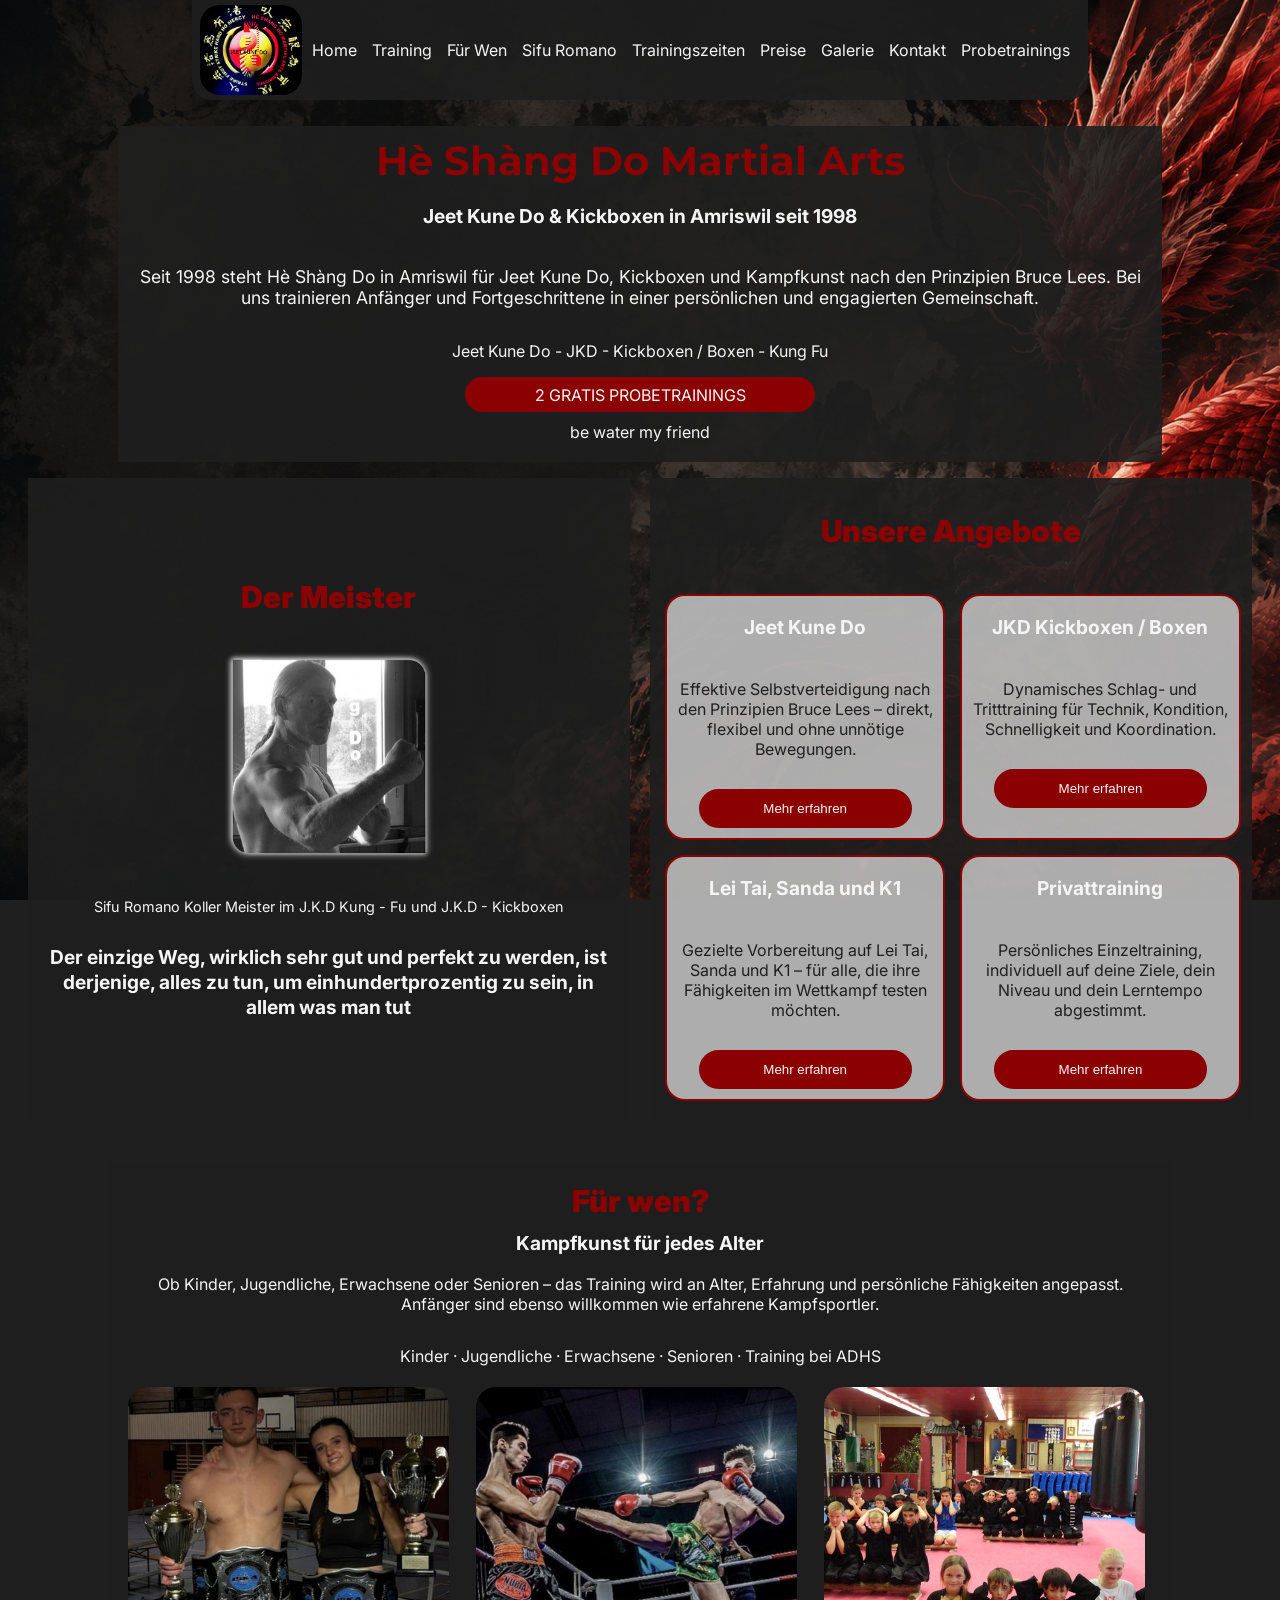
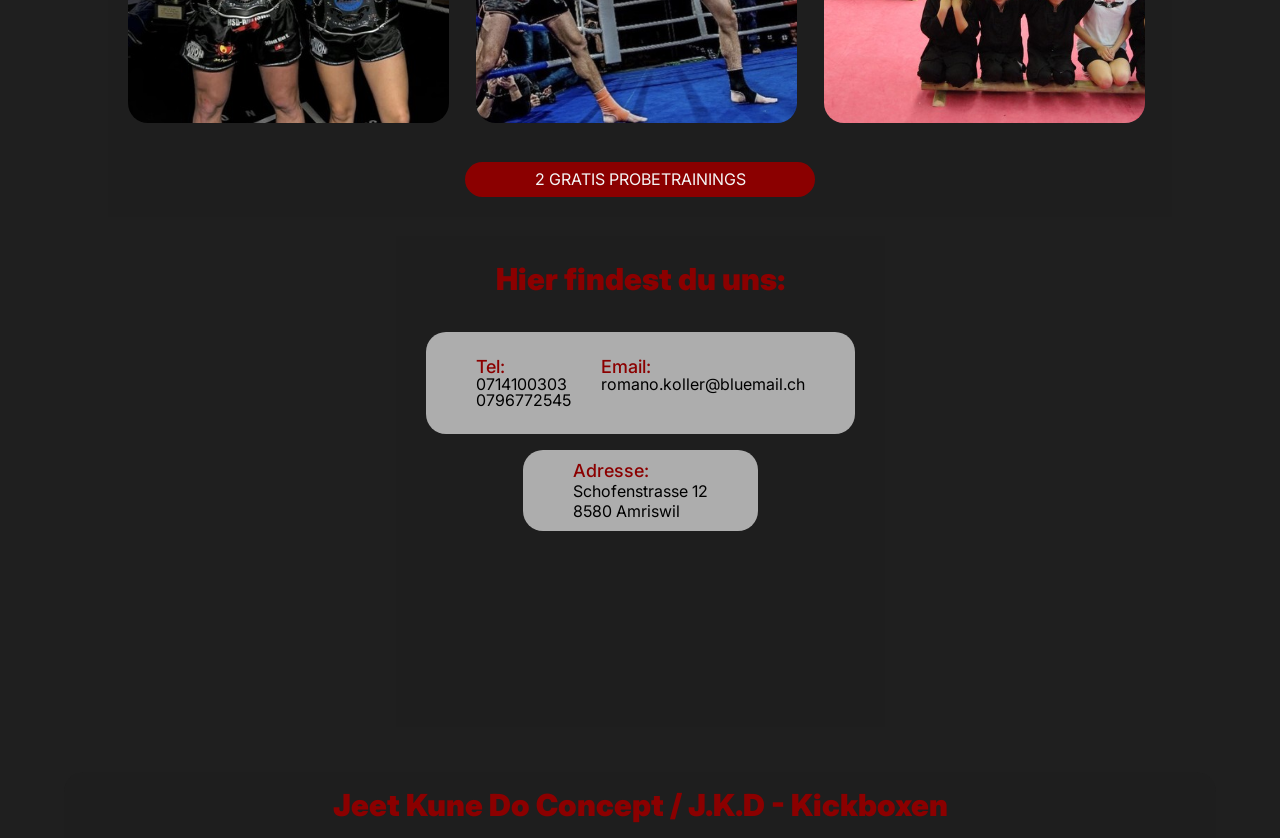
<file: index.html>
<!DOCTYPE html>
<html lang="de">
<head>
  <meta charset="UTF-8">
  <meta name="viewport" content="width=device-width, initial-scale=1.0">
  <title>Hè Shàng Do Martial Arts</title>

  <link rel="preconnect" href="https://fonts.googleapis.com">
  <link rel="preconnect" href="https://fonts.gstatic.com" crossorigin>
  <link
    href="https://fonts.googleapis.com/css2?family=Inter:wght@400;500;600&family=Montserrat:wght@500;600;700&display=swap"
    rel="stylesheet"
  >
  <link rel="stylesheet" href="styles/desktop/homePage/hero-section-desktop.css">
 
  <link rel="stylesheet" href="styles/generalStyles/nav-section-desktop.css">
  <link rel="stylesheet" href="styles/generalStyles/general.css">
  <link rel="stylesheet" href="styles/desktop/homePage/sifu-angebote-section-desktop.css">
  <link rel="stylesheet" href="styles/desktop/homePage/fur-wen-section-desktop.css">
  <link rel="stylesheet" href="styles/desktop/homePage/location-section-desktop.css">
  <link rel="stylesheet" href="styles/generalStyles/footer-section-desktop.css">
  <link rel="stylesheet" href="styles/mobile/homePage/mobileSifuAngeboteSection.css">
  <link rel="stylesheet" href="styles/mobile/homePage/mobileFurWenSection.css">
  <link rel="stylesheet" href="styles/mobile/homePage/mobileHero.css">
  <link rel="stylesheet" href="styles/generalStyles/mobileNav.css">
  <link rel="stylesheet" href="styles/mobile/homePage/mobileLocationSection.css">
  <link rel="stylesheet" href="styles/generalStyles/mobileFooterSection.css">

</head>
<body class="body">


  <header class="header"> 
    <div class="cover-header">
      <div class="logo-container">
        <img alt="Hè Shàng Do Martial Arts Logo" class="logo-img" src="images/Logo.jpeg">
      </div>
      
      <div class="nav-mobile-btn-container">
      <button class="hamburger-btn js-hamburger-btn" aria-label="Menü öffnen">
        <span class="hamburger-line"></span>
        <span class="hamburger-line"></span>
        <span class="hamburger-line"></span>
        </button>
      </div>
    </div>
    
    <div class="js-nav-container mobile-nav-div" aria-expanded="false">
      <nav class="nav-container">
        <ul class="list">
          <li class="li home"><a href="index.html" class="ancor">Home</a></li>
          <li class="li training"><a href="training.html" class="ancor">Training</a></li>
          <li class="li für-wen"><a href="für-wen" class="ancor">Für Wen</a></li>
          <li class="li sifu"><a href="sifu-romano" class="ancor">Sifu Romano</a></li>
          <li class="li rainingszeiten"><a href="trainingszeiten" class="ancor">Trainingszeiten</a></li>
          <li class="li preise"><a href="preise" class="ancor">Preise</a></li>
          <li class="li galerie"><a href="galerie" class="ancor">Galerie</a></li>
          <li class="li kontakt"><a href="kontakt" class="ancor">Kontakt</a></li>
          <li class="li probe"><a href="probetrainings" class="ancor">Probetrainings</a></li>
        </ul>
      </nav>
    </div>

    
  </header>
  <main class="main">
    <section class="hero-section">

      <div class="hero-intro-container hero-div">

        <h1 class="hero-name name">Hè Shàng Do Martial Arts</h1>
        <h3 class="hero-in-seit ">Jeet Kune Do & Kickboxen in Amriswil  seit 1998</h3>
        <p class="hero-description">Seit 1998 steht Hè Shàng Do in Amriswil für Jeet Kune Do, Kickboxen und Kampfkunst nach den Prinzipien Bruce Lees. Bei uns trainieren Anfänger und Fortgeschrittene in einer persönlichen und engagierten Gemeinschaft.</p>
        <p class="angeboten-list">
          Jeet Kune Do - JKD - Kickboxen / Boxen - Kung Fu 
        </p>
      
        <div class="hero-btn-container">
          <button class="hero-cta-btn">2 GRATIS PROBETRAININGS</button>
          <p class="hero-be-water">be water my friend</p>
        </div>
      </div>
    </section>

    <section class="sifu-angebote-section">

        <div class="sifu-intro-container grid-container">
          <h2 class="sifu-name">Der Meister</h2>

    
          <img class="trainer-img" alt="Sifu Romano Bild" src="images/sifu-romano.jpeg">
          <legend class="sifu-intro-legend">Sifu Romano Koller Meister im J.K.D Kung - Fu und J.K.D - Kickboxen</legend>

          <h3 class="sifu-kleine-satz">Der einzige Weg, wirklich sehr gut und perfekt zu werden, ist derjenige, alles zu tun, um einhundertprozentig zu sein, in allem was man tut</h3>
        </div>

        <div class="angebote-container grid-container">
          <h2>Unsere Angebote</h2>

          <div class="optionen-container">

            <div class="p-optionen">
              <h3 class="optionen-title">Jeet Kune Do</h3>
              <p class="optionen-text">Effektive Selbstverteidigung nach den Prinzipien Bruce Lees – direkt, flexibel und ohne unnötige Bewegungen.</p>
              <button class="button-optionen" >Mehr erfahren</button>
            </div>

            <div class="p-optionen">
              <h3 class="optionen-title">JKD Kickboxen / Boxen</h3>
              <p class="optionen-text">Dynamisches Schlag- und Tritttraining für Technik, Kondition, Schnelligkeit und Koordination.</p>
              <button class="button-optionen">Mehr erfahren</button>
            </div>

            <div class="p-optionen">
              <h3 class="optionen-title">Lei Tai, Sanda und K1</h3>
              <p class="optionen-text">Gezielte Vorbereitung auf Lei Tai, Sanda und K1 – für alle, die ihre Fähigkeiten im Wettkampf testen möchten.</p>
              <button class="button-optionen">Mehr erfahren</button>
            </div>

            <div class="p-optionen">
              <h3 class="optionen-title">Privattraining</h3>
              <p class="optionen-text">Persönliches Einzeltraining, individuell auf deine Ziele, dein Niveau und dein Lerntempo abgestimmt.</p>
              <button class="button-optionen">Mehr erfahren</button>
            </div>
            
          </div>
        </div>

    </section>
      
    <section class="fur-wen-section">
      
      <div class="fur-wen-container">
        <h2 class="fur-wen-title">Für wen?</h2>
        <h3 class="h3-furwen">Kampfkunst für jedes Alter</h3>
        <p>Ob Kinder, Jugendliche, Erwachsene oder Senioren – das Training wird an Alter, Erfahrung und persönliche Fähigkeiten angepasst. Anfänger sind ebenso willkommen wie erfahrene Kampfsportler.</p>
        <p>Kinder · Jugendliche · Erwachsene · Senioren · Training bei ADHS</p>
        <div class="img-example-container">
          <img alt="Gewinner der Jugendmeisterschaften der Mädchen und Jungen" class="ex-img" src="images/jugendlich-wettkapf.jpeg">
          <img alt="Jugend-Kickboxkampf" class="ex-img" src="images/lernende-kick.jpeg">
          <img alt="Kindertraining" class="ex-img" src="images/kindern-klass.jpeg">
        </div>
        
          <button class="hero-cta-btn">2 GRATIS PROBETRAININGS</button>
      </div>
    </section>

    <section class="kontakt-ort-section">

      <div class="title-location-container">
        <h2>Hier findest du uns:</h2>
      </div>
        
        <div class="link-location-container">

          <div class="kontakt-adress">
            
            <p class="info-text"><span class="info-title">Tel:</span><br>
              0714100303 <br>
              0796772545
            </p>
            <p class="info-text">
              <span class="info-title">Email:</span> <br>
              romano.koller@bluemail.ch
            </p>
        </div>
          <p class="info-text adresse"><span class="info-title">Adresse: </span> <br>Schofenstrasse 12 <br>
            8580 Amriswil</p>
          <iframe src="https://www.google.com/maps/embed?pb=!1m18!1m12!1m3!1d2693.077364685348!2d9.272204311940785!3d47.54682299198337!2m3!1f0!2f0!3f0!3m2!1i1024!2i768!4f13.1!3m3!1m2!1s0x479afb52cc2d8101%3A0xd5c145a512dd1a2a!2zSMOpIFNow6BuZyBEbw!5e0!3m2!1spt-BR!2sch!4v1788101565992!5m2!1spt-BR!2sch" width="100%" height="100%" style="border:0;" allowfullscreen="" loading="lazy" referrerpolicy="strict-origin-when-cross-origin"></iframe>
        </div>      
    </section>
    
    
    </main>

    <footer class="footer-section">
      <div class="footer-text-container">
        <h2>Jeet Kune Do Concept / J.K.D - Kickboxen </h2>
      </div>
    </footer>

  <script src="javaScript/heShangDo.js"></script>
</body>
</html>
</file>
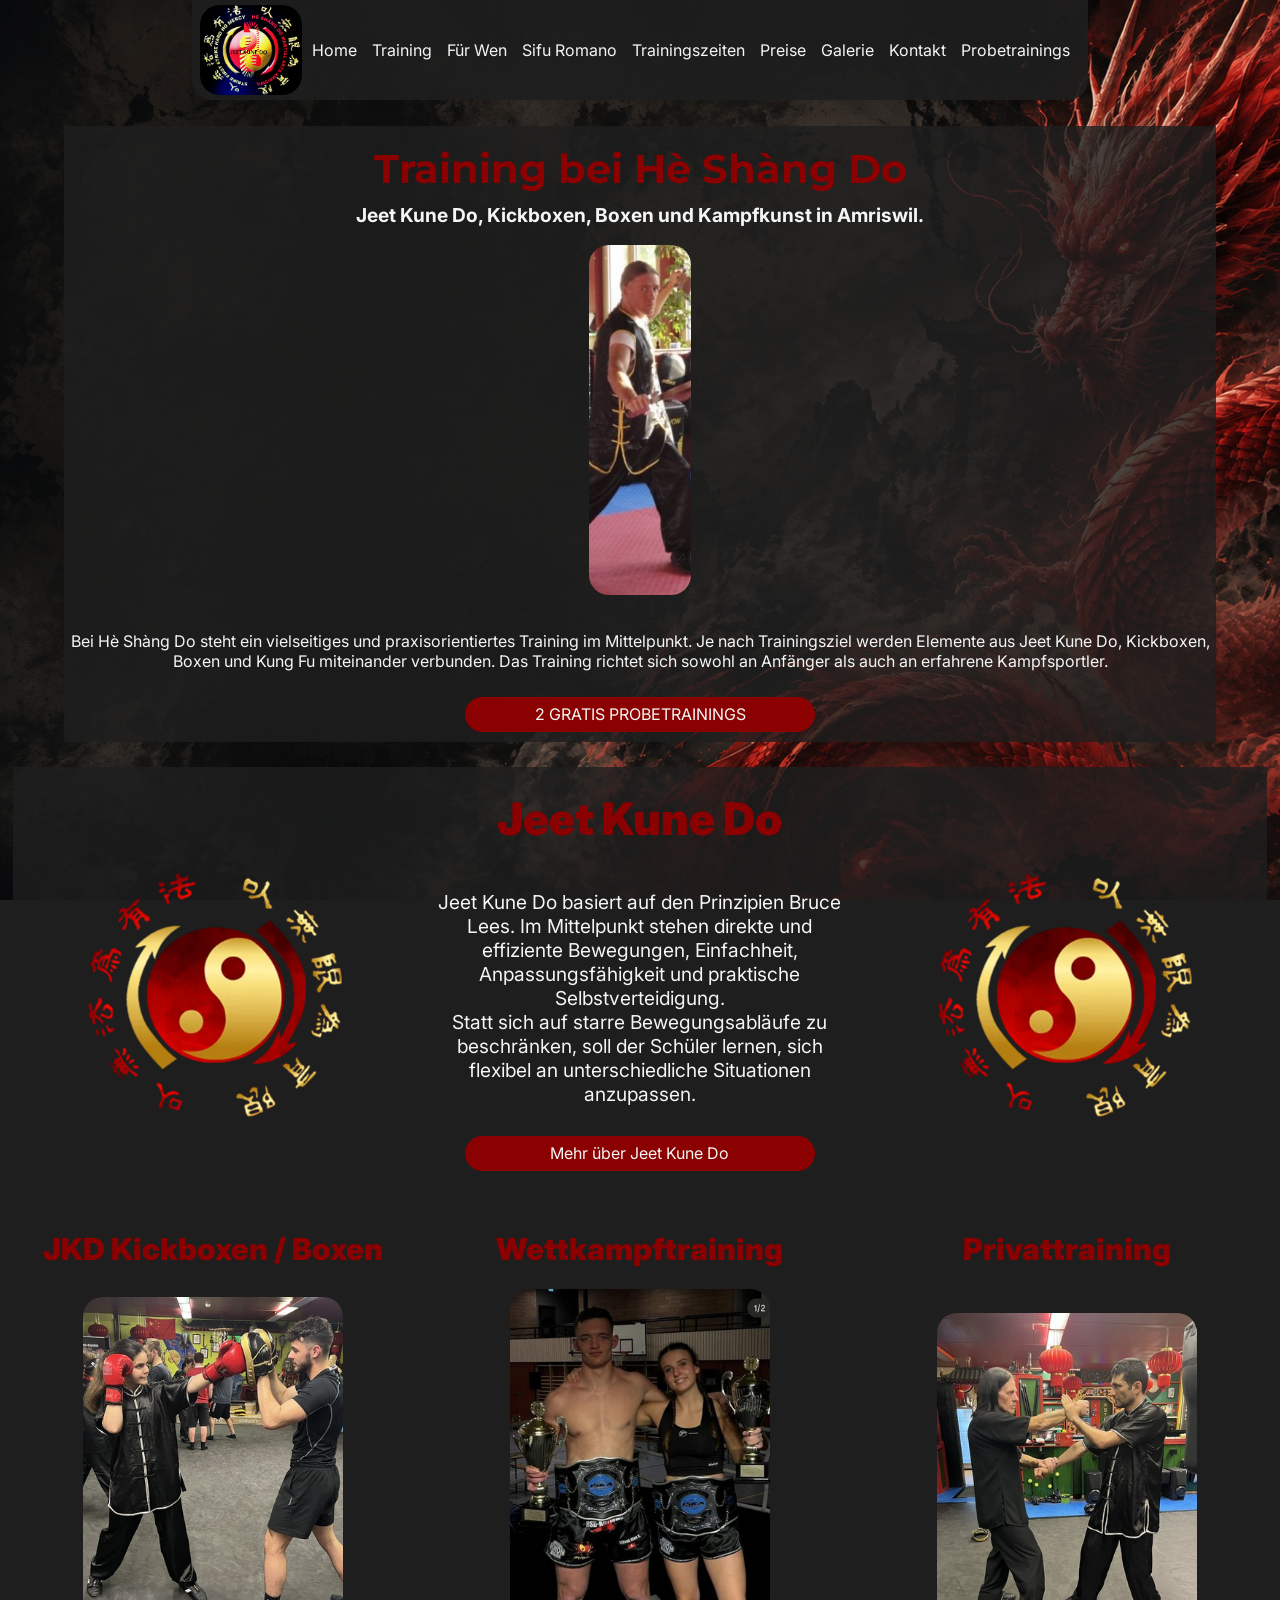
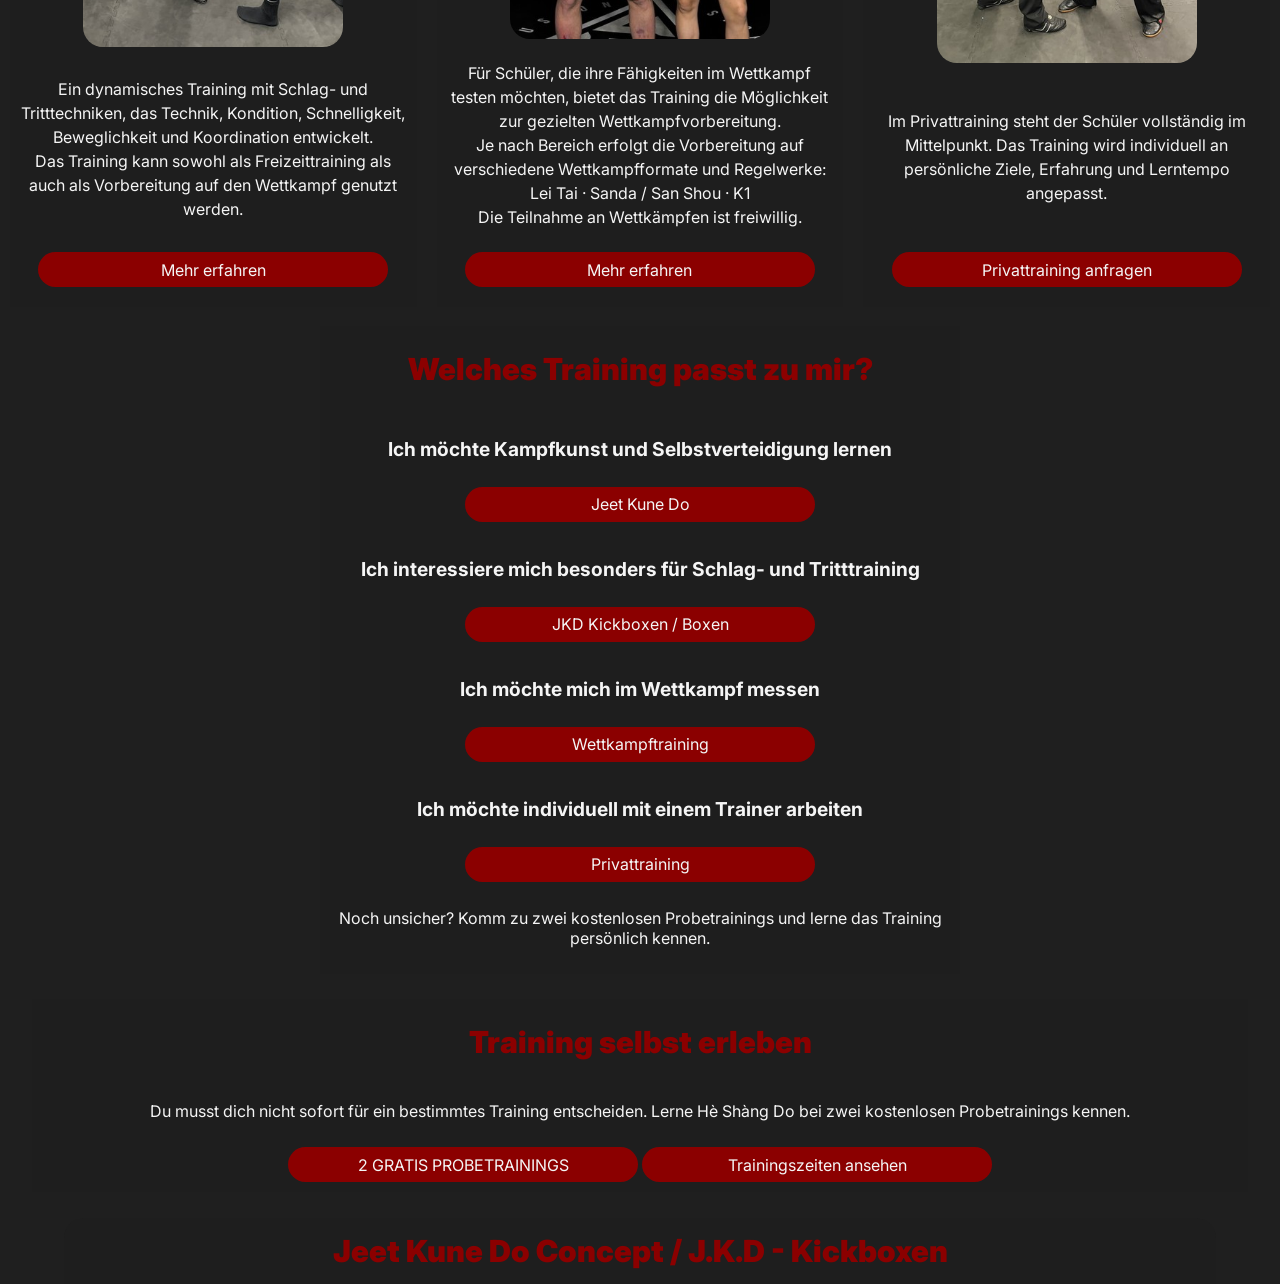
<file: training.html>
<!DOCTYPE html>
<html lang="de">
<head>
  <meta charset="UTF-8">
  <meta name="viewport" content="width=device-width, initial-scale=1.0">
  <title>Hè Shàng Do Martial Arts</title>

  <link rel="preconnect" href="https://fonts.googleapis.com">
  <link rel="preconnect" href="https://fonts.gstatic.com" crossorigin>
  <link
    href="https://fonts.googleapis.com/css2?family=Inter:wght@400;500;600&family=Montserrat:wght@500;600;700&display=swap"
    rel="stylesheet"
  >
 
  <link rel="stylesheet" href="styles/generalStyles/nav-section-desktop.css">
  <link rel="stylesheet" href="styles/generalStyles/general.css">
  <link rel="stylesheet" href="styles/generalStyles/mobileNav.css">
  <link rel="stylesheet" href="styles/generalStyles/footer-section-desktop.css">
  <link rel="stylesheet" href="styles/generalStyles/mobileFooterSection.css">
  <link rel="stylesheet" href="styles/desktop/trainingPage/heroDesktop.css">
  <link rel="stylesheet" href="styles/desktop/trainingPage/JKDdesktop.css">
  <link rel="stylesheet" href="styles/desktop/trainingPage/kickboxBoxWettPrivDesktop.css">
  <link rel="stylesheet" href="styles/desktop/trainingPage/welchesPasst.css">
  <link rel="stylesheet" href="styles/desktop/trainingPage/erlebenDesktop.css">
  <link rel="stylesheet" href="styles/mobile/trainingPage/heroTrainingMobile.css">
  <link rel="stylesheet" href="styles/mobile/trainingPage/JKDMobile.css">
  <link rel="stylesheet" href="styles/mobile/trainingPage/kickboxBoxWettPrivMobile.css">
  <link rel="stylesheet" href="styles/mobile/trainingPage/welchesPasstMobile.css">
  <link rel="stylesheet" href="styles/mobile/trainingPage/erlebenMobile.css">


  

</head>

<body class="body">

  <header class="header"> 
    <div class="cover-header">
      <div class="logo-container">
        <img alt="Hè Shàng Do Martial Arts Logo" class="logo-img" src="images/Logo.jpeg">
      </div>
      
      <div class="nav-mobile-btn-container">
      <button class="hamburger-btn js-hamburger-btn" aria-label="Menü öffnen">
        <span class="hamburger-line"></span>
        <span class="hamburger-line"></span>
        <span class="hamburger-line"></span>
        </button>
      </div>
    </div>
    
    <div class="js-nav-container mobile-nav-div" aria-expanded="false">
      <nav class="nav-container">
        <ul class="list">
          <li class="li home"><a href="index.html" class="ancor">Home</a></li>
          <li class="li training"><a href="training.html" class="ancor">Training</a></li>
          <li class="li für-wen"><a href="für-wen" class="ancor">Für Wen</a></li>
          <li class="li sifu"><a href="sifu-romano" class="ancor">Sifu Romano</a></li>
          <li class="li rainingszeiten"><a href="trainingszeiten" class="ancor">Trainingszeiten</a></li>
          <li class="li preise"><a href="preise" class="ancor">Preise</a></li>
          <li class="li galerie"><a href="galerie" class="ancor">Galerie</a></li>
          <li class="li kontakt"><a href="kontakt" class="ancor">Kontakt</a></li>
          <li class="li probe"><a href="probetrainings" class="ancor">Probetrainings</a></li>
        </ul>
      </nav>
    </div>  
  </header>

  <main class="main">

    <section class="hero-section">
      <div class="hero-intro">
        <h1 class="hero-name">Training bei Hè Shàng Do</h1>
        <h4 class="hero-text-intro">Jeet Kune Do, Kickboxen, Boxen und Kampfkunst in Amriswil.</h4>
      </div>
      
      <div class="js-img-container images-container">
        <img  class="hero-trai-img pic-n js-img-a pic-v">
        
        <!--<img class="hero-trai-img pic-n js-img-a pic-v" src="images/sifu-mit-messer.jpeg">
        <img class="hero-trai-img pic-n js-img-b" src="images/jungern-training-1.jpeg">
        <img class="hero-trai-img pic-n js-img-c" src="images/sifu-mit-jkd-training.jpeg">
      -->
      </div>
      <div class="change-pic-btn-container">
        <button class="js-prev prev-btn">&#10094;</button>
        <button class="js-next next-btn">&#10095;</button>
      </div>
      
      
      <p>Bei Hè Shàng Do steht ein vielseitiges und praxisorientiertes Training im Mittelpunkt. Je nach Trainingsziel werden Elemente aus Jeet Kune Do, Kickboxen, Boxen und Kung Fu miteinander verbunden. Das Training richtet sich sowohl an Anfänger als auch an erfahrene Kampfsportler.</p>
      <button class="hero-cta-btn">2 GRATIS PROBETRAININGS</button> 
    </section>

    <section class="jkd-section">

      <div class="jkd-intro">
        <h2 class="jkd-name">Jeet Kune Do</h2>
      </div>

      <div class="jkd-intro-info-container">  
        <img class="jkd-intro-img" src="images/ying-yang.jpeg">
        <div class="text-container">
          <p class="text">Jeet Kune Do basiert auf den Prinzipien Bruce Lees. Im Mittelpunkt stehen direkte und effiziente Bewegungen, Einfachheit, Anpassungsfähigkeit und praktische Selbstverteidigung.
            <br>
          Statt sich auf starre Bewegungsabläufe zu beschränken, soll der Schüler lernen, sich flexibel an unterschiedliche Situationen anzupassen.</p>
        </div>    
        <img class="jkd-intro-img" src="images/ying-yang.jpeg">
      </div>  
      <button class="hero-cta-btn">Mehr über Jeet Kune Do</button> 

    </section>
      
    <section class="kickbox-box-wettkampf-privat-section">

      <div class="grid-element kickbox-box">

        <div class="kickbox-box-intro-container">
          <h2 class="kickbox-box-name">JKD Kickboxen / Boxen</h2>
        </div>
        <img class="grid-img" src="images/jungern-training-1.jpeg">
        <p class="grid-text">Ein dynamisches Training mit Schlag- und Tritttechniken, das Technik, Kondition, Schnelligkeit, Beweglichkeit und Koordination entwickelt.
          <br>
        Das Training kann sowohl als Freizeittraining als auch als Vorbereitung auf den Wettkampf genutzt werden.</p>
        <button class="hero-cta-btn mehr-erfahren">Mehr erfahren</button> 

      </div>

      <div class="grid-element wettkampf">

         <div class="wettkampf-intro-container">
          <h2 class="wettkampf-name">Wettkampftraining</h2>
        </div>
        <img class="grid-img" src="images/winers-1.jpeg">

        <p class="grid-text">Für Schüler, die ihre Fähigkeiten im Wettkampf testen möchten, bietet das Training die Möglichkeit zur gezielten Wettkampfvorbereitung.
          <br>
        Je nach Bereich erfolgt die Vorbereitung auf verschiedene Wettkampfformate und Regelwerke:
         <br>
        Lei Tai · Sanda / San Shou · K1
        <br>
        Die Teilnahme an Wettkämpfen ist freiwillig.
        </p>
        <button class="hero-cta-btn mehr-erfahren">Mehr erfahren</button> 

      </div>

      <div class="grid-element privat-training">

         <div class="privat-intro-container">
          <h2 class="privat-name">Privattraining</h2>
        </div>
        <img class="grid-img" src="images/sifu-mit-jkd-training.jpeg">
        
        <p class="grid-text">Im Privattraining steht der Schüler vollständig im Mittelpunkt. Das Training wird individuell an persönliche Ziele, Erfahrung und Lerntempo angepasst.
        </p>
        <button class="hero-cta-btn mehr-erfahren">Privattraining anfragen</button> 

      </div>
      
    </section>


    <section class="welches-passt-section">
       <div class="welches-passt-intro">
        <h2 class="welches-passt-name">Welches Training passt zu mir?</h2>
      </div>
      
        <div class="welches-passt-info-container">
          <h4>Ich möchte Kampfkunst und Selbstverteidigung lernen</h4> 
          <button class="hero-cta-btn">Jeet Kune Do</button> 
        </div>
        <div class="welches-passt-info-container">
          <h4>Ich interessiere mich besonders für Schlag- und Tritttraining</h4> 
          <button class="hero-cta-btn">JKD Kickboxen / Boxen</button> 
        </div>
        <div class="welches-passt-info-container">
          <h4>Ich möchte mich im Wettkampf messen</h4> 
          <button class="hero-cta-btn">Wettkampftraining</button> 
        </div>
        <div class="welches-passt-info-container">
          <h4>Ich möchte individuell mit einem Trainer arbeiten</h4> 
          <button class="hero-cta-btn">Privattraining</button> 
        </div>
      

      <p>Noch unsicher? Komm zu zwei kostenlosen Probetrainings und lerne das Training persönlich kennen.</p>
    </section>

    <section class="erleben-section">
        <h2 class="erleben-name">Training selbst erleben</h2>
             
        <p>Du musst dich nicht sofort für ein bestimmtes Training entscheiden. Lerne Hè Shàng Do bei zwei kostenlosen Probetrainings kennen.</p>
    
      <div class="btn-container">  
        <button class="hero-cta-btn">2 GRATIS PROBETRAININGS</button> 
        <button class="hero-cta-btn">Trainingszeiten ansehen</button> 
      </div>
    </section>
    
  </main>
    
  <footer class="footer-section">
    <div class="footer-text-container">
      <h2>Jeet Kune Do Concept / J.K.D - Kickboxen </h2>
    </div>
  </footer>

  <script src="javaScript/heShangDo.js"></script>
</body>
</html>
</file>
<file: styles/desktop/homePage/hero-section-desktop.css>
@media(min-width:1024px){
  .hero-section{
    position: relative;
    z-index: 1000;
    color: whitesmoke;
    background-color: transparent;
    margin-top: 2%;
    display: flex;
    flex-direction: column;
    gap:20px;
    align-items: center; 
  }

  .hero-div{
    display: flex;
    flex-direction: column;
    align-items: center;
    background-color: rgb(31, 31, 31, 0.9);
    border-radius: 0px;
    padding: 10px;
    width: 80%;
  }

  .hero-description{
    font-size: 1.1rem;
  }

  .hero-btn-container{
    display: flex;
    flex-direction: column;
    align-items: center;
    margin: 0;
    padding: 0;
  }

  .hero-be-water{
    color: whitesmoke;
    font-family: "Inter", sans-serif;
    font-size: 1rem;
    text-align: center;
    margin: 0;
    padding: 0;
    margin: 10px 0;
  }
}
</file>
<file: styles/generalStyles/nav-section-desktop.css>
@media(min-width:1024px){
  .header{
    display: flex;
    flex-direction: row;
    align-items: center;
    justify-content: center;
    z-index: 1000;
    position: relative;
    top:0;
    width: 70%;
    height: 100px;
    background-color: rgb(31, 31, 31, 0.9);
    padding: 0 0;
    border-top-left-radius: 0px; 
    border-top-right-radius: 0px;
    border-bottom-left-radius: 20px; 
    border-bottom-right-radius: 20px;
 
  }

  .logo-container{
    width: auto;
    height: 90px;
  } 
  
  .logo-img{
    object-fit: cover;
    max-height: 100%;
    border-radius: 20px;
    width:100%;
  }

  .nav-container{
    display: flex;
    flex-direction: row;
    height:100%;
    margin: 0;
    padding: 0;
    border-radius: 20px;
  }

  .list{
    display: flex;
    flex-direction: row;
    align-items: center;
    justify-content: center;
    width: max-content;
    height: 100%;
    gap: 15px;
    list-style: none;
    margin: 0 10px;
    padding: 0;
     
  }

  .li .ancor{
    text-decoration: none;
    color: whitesmoke;
    font-family: "Inter", sans-serif;
    margin: 0;
    padding: 0;
    text-align: center;
  }

  .nav-mobile-btn-container{
    display: none;
  }
}
</file>
<file: styles/generalStyles/general.css>
@media(min-width:1024px){
  body{
    padding:0 ;
    margin: 0;
    display: flex;
    flex-direction: column;
    align-items: center;
  }
}

@media(max-width:1023px){
  body{
    display: flex;
    flex-direction: column;
    align-items: center;
    padding: 5px 0 0 0 ;
    margin: 0;
  }
}

.main{ 
  display: flex;
    flex-direction: column;
    align-items: center;
}



body{
  box-sizing: border-box;
  background-image: url('../../images/background-img-2.png');
  background-color: rgb(31, 31, 31);
  background-attachment:fixed, scroll;
  background-repeat: no-repeat;
  background-size: cover;
}




h1{
  color: darkred;
  margin:0;
  font-family: "Montserrat", sans-serif;
  font-size: 2.5rem;
}

h2{
  color: darkred;
  font-family: "Inter", sans-serif;
  font-size: 1.9rem;
  text-align: center;
  font-weight: 900;
  margin: 15px;
}

h3{
  color: whitesmoke;
  font-family: "Inter", sans-serif;
  font-size: 1.2rem;
  text-align: center;
  line-height: 1.3;
}

h4{
  color: whitesmoke;
  font-family: "Inter", sans-serif;
  font-size: 1.2rem;
   text-align: center;
}

p{
  color: whitesmoke;
  font-family: "Inter", sans-serif;
  font-size: 1rem;
  text-align: center;
}

.hero-cta-btn{
    height: 35px;
    width: 350px;
    border-radius: 20px;
    border:none;
    background-color: darkred;
    color: whitesmoke;
    font-family: "Inter", sans-serif;
    font-size: 1rem;
    cursor:pointer;
  }

  .hero-cta-btn:hover{
    cursor: pointer;
  }
</file>
<file: styles/desktop/homePage/sifu-angebote-section-desktop.css>
@media(min-width:1024px){
    .sifu-angebote-section{
    position: relative;
    z-index: 1000;
    background-color: transparent;
    margin: 2%;
    display: grid;
    grid-template-columns: 49% 49%;
    gap:20px;
    align-items: center;
    width: 96%;
    justify-content: center;
  }

  .grid-container{
    display: flex;
    flex-direction: column;
    align-items: center;
    justify-content: center;
    gap:30px;
    background-color: rgb(31, 31, 31, 0.9);
    border-radius: 0px;
    padding: 10px 15px;
    width: auto;
    height: 100%;

  }
  .sifu-name{
    margin: 0;
  }

  .trainer-img{
    object-fit: cover;
    width: 39%;
    height: auto;
    margin: 0;
  }

  .sifu-intro-legend{
    color: whitesmoke;
    font-family: "Inter", sans-serif;
    font-size: 0.9rem;
    margin: 0;
  }

  .optionen-container{
    display: grid;
    grid-template-columns: 49% 49%;
    grid-template-rows:  auto auto;
    justify-content: space-between;
    align-content: center;
    gap:15px;
  }
  
  .p-optionen{
    display: flex;
    flex-direction: column;
    align-items: center;
    height: auto;
    font-family: "Inter", sans-serif;
    background-color: rgba(245, 245, 245, 0.668);
    border: 2px solid darkred;
    border-radius: 20px;
    padding: 0 5px;
  }

  .button-optionen{
    cursor:pointer;
    padding: 10px;
    border: 2px solid darkred;
    background-color: darkred;
    color:whitesmoke;
    border-radius: 20px;
    width:80%;
    margin: 10px 0;
  }

  .optionen-text{
    text-align:center;
    color: rgb(31, 31, 31);
    padding:15px 0;
    margin: 5px 0;
  }
  .sifu-kleine-satz{
    margin: 0;
  }

}
</file>
<file: styles/desktop/homePage/fur-wen-section-desktop.css>
@media(min-width:1024px){
  .fur-wen-section{
    position: relative;
    z-index: 1000;
    color: whitesmoke;
    background-color: transparent;
    margin-top: 2%;
    display: flex;
    flex-direction: column;
    gap:20px;
    align-items: center; 
  }

  .fur-wen-container{
    display: flex;
    flex-direction: column;
    align-items: center;
    background-color: rgb(31, 31, 31, 0.9);
    border-radius: 0px;
    padding: 20px;
    width: 80%;
  }
  .fur-wen-title{
    margin: 0 0 10px 0;
  }

  .h3-furwen{
    line-height: 1;
    margin: 5px;
  }

  .img-example-container{
    display: grid;
    grid-template-columns: 33% 33% 33%;
    width: 100%;
    height: max-content;
    gap: 10px;
    margin-bottom: -20px;
    margin-top: 5px;
  }

  .ex-img{
    width: 95%;
    height: 85%;
    object-fit:cover;
    border: none;
    border-radius: 20px;
    align-content: center;
  }
}
</file>
<file: styles/desktop/homePage/location-section-desktop.css>
@media(min-width: 1024px){
  .kontakt-ort-section{
    position: relative;
    z-index: 1000;
    color: whitesmoke;
    margin: 1.5% 0;
    gap:20px;
    background-color: rgb(31, 31, 31, 0.9); 
    border-radius: 0px;
    height: fit-content;
    padding: 10px;
 
  }

  .title-location-container{
    margin: 10px;
    
  }

  .link-location-container{
    display: flex;
    flex-direction: column;
    align-items: center;
    justify-content: start;
    padding: 20px;
  }

  .kontakt-adress{
    display: flex;
    flex-direction: row;
    background-color: rgba(245, 245, 245, 0.668);
    border-radius: 20px;
    padding: 10px 50px;
    gap:30px;
    line-height: 1.0;
    
  }

  .adresse{
    background-color: rgba(245, 245, 245, 0.668);
    border-radius: 20px;
    padding: 10px 50px;
  }


  .info-title{
    color:darkred;
    font-size: 18px;
    font-weight: 500;
  }

  .info-text{
    text-align: start;
    color: black;
  }
}
</file>
<file: styles/generalStyles/footer-section-desktop.css>
@media(min-width:1024px){
  .footer-section{
    position: relative;
    z-index: 1000;
    background-color: rgb(31, 31, 31, 0.9);
    margin-top: 2%;
    display: flex;
    flex-direction: column;
    align-items: center;
    justify-content: center; 
    border-top-left-radius: 20px; 
    border-top-right-radius: 20px;
    width: 90%;
  }
}
</file>
<file: styles/mobile/homePage/mobileSifuAngeboteSection.css>
@media(max-width:1023px){
  .sifu-angebote-section{
    position: relative;
    background-color: transparent;
    margin-top: 4%;
    display: flex;
    flex-direction: column;
    align-items: center;
    justify-content: space-between;

  }

  .grid-container{
    display: flex;
    flex-direction: column;
    align-items: center;
    justify-content: start;
    gap:20px;
    background-color: rgb(31, 31, 31);
    border-radius: 20px;
    padding: 10px 15px;
    width: 85%;
    height: 100%;
    margin-top: 5%;
  }

  .trainer-img{
    object-fit: cover;
    width: 50%;
    height: 50%;
    margin: 0;
  }

  .sifu-name{
    margin: 0;
  }

  .sifu-intro-legend{
    color: whitesmoke;
    font-family: "Inter", sans-serif;
    font-size: 0.9rem;
    margin: 0;
  }

  .optionen-container{
    display: grid;
    grid-template-columns: 49% 49%;
    grid-template-rows:  auto auto;
    justify-content: space-between;
    align-content: center;
    gap:15px;
  }
  
  .p-optionen{
    display: flex;
    flex-direction: column;
    align-items: center;
    justify-content: space-between;
    height: auto;
    font-family: "Inter", sans-serif;
    background-color: rgba(245, 245, 245, 0.668);
    border: 2px solid darkred;
    border-radius: 20px;
    padding: 0 5px;
  }

  .optionen-title{
    margin: 8% 0 0 0;
  }

  .optionen-text{
    margin: 0;
  }

  .button-optionen{
    cursor:pointer;
    padding: 5%;
    border: 2px solid darkred;
    background-color: darkred;
    color:whitesmoke;
    border-radius: 20px;
    width:100%;
    height: fit-content;
    margin: 10px 0;
  }

  .optionen-text{
    text-align:center;
    color: rgb(31, 31, 31);
    padding:15px 0;
    margin: 5px 0;
  }
  .sifu-kleine-satz{
    margin: 0;
  }

}
</file>
<file: styles/mobile/homePage/mobileFurWenSection.css>
@media(max-width:1023px){
  
  .fur-wen-section{
    position: relative;
    background-color: transparent;
    margin-top: 2%;
    display: flex;
    flex-direction: column;
    gap:20px;
    align-items: center; 
  }

  .fur-wen-container{
    display: flex;
    flex-direction: column;
    align-items: center;
    background-color: rgb(31, 31, 31);
    border-radius: 20px;
    padding: 20px;
    width: 80%
  }

  .fur-wen-title{
    margin: 0 0 15px 0;
  }

  .h3-furwen{
    line-height: 1;
    margin: 5px;
  }

   .img-example-container{
    display: grid;
    grid-template-columns: 33% 33% 33%;
    width: 100%;
    height: max-content;
    gap: 10px;
    margin-bottom: -20px;
    margin: 10px 0;
  }

  .ex-img{
    width: 95%;
    height: 85%;
    object-fit:cover;
    border: none;
    border-radius: 20px;
    align-content: center;
  }
}
</file>
<file: styles/mobile/homePage/mobileHero.css>
@media(max-width:1023px){
  .hero-section{
    position: relative;
    z-index: 1;
    background-color: transparent;
    margin-top: 4%;
    display: flex;
    flex-direction: column;
    align-items: center;
  }

  .hero-div{
    display: flex;
    flex-direction: column;
    align-items: center;
    background-color: rgb(31, 31, 31);
    border-radius: 20px;
    padding: 20px 10px;
    width: 85%;
    height: auto;
  }

  .hero-name{
    font-size: 2rem;
    text-align: center;
  }

  .hero-description{
    font-size: 1.1rem;
    line-height: 1.4;
  }

  .hero-btn-container{
    display: flex;
    flex-direction: column;
    align-items: center;
    margin: 0;
    padding: 0;
    height: auto;
    width: 85%;
  }

  .hero-cta-btn{
    width:100%;
    height:100%;
    border-radius: 20px;
    border:none;
    background-color: darkred;
    color: whitesmoke;
    font-family: "Inter", sans-serif;
    font-size: 1rem;
    cursor:pointer;
    padding: 3%;
  }

  .hero-be-water{
    color: whitesmoke;
    font-family: "Inter", sans-serif;
    font-size: 1rem;
    text-align: center;
    margin: 0;
    padding: 0;
    margin: 10px 0;
  }

}
</file>
<file: styles/generalStyles/mobileNav.css>
@media(max-width:1023px){
  .header{
    position: relative;
    z-index: 2;
    height: 90px;
    width:100%;

  }
  .cover-header{
    display: flex;
    flex-direction: row;
    align-items: center;
    justify-content: space-between;
    position: relative;
    height: 100%;
    background-color: rgb(31, 31, 31);
    padding: 0 10px;
    border-radius: 20px;
  }

  .logo-container{
    width: 25%;
    height: 98%;
    padding: 0px;
    background-color: rgb(31, 31, 31);
    border-radius: 20px;
  }
  
  
  .logo-img{
    object-fit: cover;
    height: 100%;
    border-radius: 20px;
    width:100%;
  }

  .mobile-nav-div{
    display: none;
    height: 0%;
  
  }
  @keyframes closingNav {
    from{ 
      width: 100%; height: 100%;
      opacity: 1;
    }
    to{
      width: 100%; height: 0%;
      opacity:0
    }
  }
  

  .mobile-nav-div-closing-animation{
    position: fixed;
    top: 0;
    right: 0;
    left:0;
    bottom: 0;
    animation-name: closingNav;
    animation-duration: 0.5s;
    background-color: rgb(31, 31, 31);
    display: block;
  }

  @keyframes openNav {
    0%{
      width: 100%; height:0%;
      opacity: 0;
    }
    100%{
      width: 100%; height: 100%;
      opacity: 1;
    }
  }
  
  .visible-mobile-nav-div{
    position: fixed;
    top: 0;
    right: 0;
    left:0;
    bottom: 0;
    background-color: rgb(31, 31, 31);
    overflow:scroll;
    display: block;
    animation-name: openNav; 
    animation-duration: 0.6s;

  }
 
 
  .nav-container{
    position: relative;
    padding-top: 20%;
   }
  
  
  .list{
 
    display: flex;
    flex-direction: column;
    align-items: center;
    justify-content: space-evenly;
    gap: 30px;
    list-style: none;
    padding: 0;
  }

  .li .ancor{
    text-decoration: none;
    color: whitesmoke;
    font-family: "Inter", sans-serif;

    text-align: center;
    font-size: 20px;
    font-weight: 600;
  }

  .nav-mobile-btn-container{
    position: relative;
    z-index: 2;
    width:40px;
    height: 40px;
    background-color: transparent;
    margin: 0px;
  }
  .hamburger-btn{
    display: flex;
    flex-direction: column;
    align-items: center;
    justify-content: center;
    width:100%;
    height: 100%;
    background-color: transparent;
    border: none;
    gap:5px
  }

  .hamburger-line{
    display: block;
    width:80%;
    height: 1px;
    background-color: whitesmoke;
    padding: 1px;
  
  }
    
}
</file>
<file: styles/mobile/homePage/mobileLocationSection.css>
@media(max-width: 1023px){
  .kontakt-ort-section{
    position: relative;
    margin: 5% 0;
    gap:20px;
    background-color: rgb(31, 31, 31); 
    border-radius: 20px;
    padding: 5px;
    width: 85%;
  }

  .title-location-container{
    margin: 10px;
    
  }

  .grid-location{
    display: flex;
    flex-direction: column;
    align-items: center;
    justify-items: center;
    padding: 2%;
    width: 100%;
  }

  .link-location-container{
    display: grid;
    grid-template-rows: auto auto;
    align-items: center;
    justify-content: center;
    width:100%;
    height:auto;
  }

  .kontakt-adress{
    display: grid;
    grid-template-rows: 49% 49%;
    border-radius: 20px;
    line-height: 2.0;
    padding: 0;
    width: 100%;
    justify-content: start;
    margin: 0;
    height: fit-content;
    align-items: center;
  }

  .info-text{
    text-align: start;
    text-decoration: none;
  }

.info-title{
    font-size: 20px;
    color: darkred;
    font-weight: 600;
  }
}
</file>
<file: styles/generalStyles/mobileFooterSection.css>
@media(max-width: 1023px){
 .footer-section{
    position: relative;
    z-index: 1000;
    background-color: rgb(31, 31, 31);
    display: flex;
    flex-direction: column;
    align-items: center;
    justify-content: center;     
    border-top-left-radius: 20px; 
    border-top-right-radius: 20px; 
    width: 100%;
  }
}
</file>
<file: styles/desktop/trainingPage/heroDesktop.css>
.hero-section{
  position: relative;
  z-index: 1;
  color: whitesmoke;
  margin-top: 2%;
  display: flex;
  flex-direction: column;
  gap:10px;
  align-items: center;
  background-color: rgb(31, 31, 31, 0.8);
  width: 90%;
  padding: 10px 0;
}

.hero-intro{
  display: flex;
  flex-direction: column;
  align-items: center;
  justify-content: space-around;
  gap: 10px;
  margin: 8px;
}

.hero-name, .hero-text-intro{
  margin: 0;
  padding: 0;
}

.images-container{
  display: flex;
  flex-direction: row;
  justify-content: center;
  gap: 20px;
}

.hero-trai-img{
  object-fit: cover;
  width: 35%;
  height: 350px;
  border-radius: 20px;
  
}

.next-btn , .prev-btn{
  display: none;
}
</file>
<file: styles/desktop/trainingPage/JKDdesktop.css>
.jkd-section{
  position: relative;
  z-index: 1;
  color: whitesmoke;
  margin-top: 2%;
  display: flex;
  flex-direction: column;
  gap:10px;
  align-items: center;
  background-color: rgb(31, 31, 31, 0.8);
  width: 98%;
  padding: 10px 0;
}

.jkd-name{
  font-size: 2.8em;
}

.jkd-intro-img{
  object-fit: cover;
  max-width: 100%;
  width: auto;
  height: 250px;
  border-radius: 20px;
  margin: 0;
  padding: 0;
}

.jkd-intro-info-container{
  display: grid;
  grid-template-columns: 1fr 1fr 1fr;
  gap: 20px;
  align-items: start;
  justify-items: center;
}

.text-container{
  display: flex;
  align-items: center;
}

.text{
  font-size: 1.2em;
}
</file>
<file: styles/desktop/trainingPage/kickboxBoxWettPrivDesktop.css>
.kickbox-box-wettkampf-privat-section{
  display: grid;
  grid-template-columns: 1fr 1fr 1fr;
  gap: 20px;
  align-items: start;
  justify-items: center;
  margin-top: 2%;
  padding: 0 10px;
}

.grid-element{
  display: flex;
  flex-direction: column;
  align-items: center;
  background-color: rgb(31, 31, 31, 0.8);
  height: 100%;
  justify-content: space-between;
  padding: 10px 0;
}

.grid-img{
  object-fit: cover;
  width: 64%;
  height: 350px;
  border-radius: 20px;
}

.mehr-erfahren{
  margin-bottom: 10px;
}

.grid-text{
  padding: 0 10px;
  line-height: 1.5;
}
</file>
<file: styles/desktop/trainingPage/welchesPasst.css>
.welches-passt-section{
  position: relative;
  z-index: 1;
  color: whitesmoke;
  margin-top: 3%;
  display: flex;
  flex-direction: column;
  gap:10px;
  align-items: center;
  justify-content: start;
  background-color: rgb(31, 31, 31, 0.8);
  width: 50%;
  padding: 10px 0;
}

.welches-passt-info-container{
  display: flex;
  flex-direction: column;
  align-items: center;
  
}
</file>
<file: styles/desktop/trainingPage/erlebenDesktop.css>
.erleben-section{
  position: relative;
  z-index: 1;
  color: whitesmoke;
  margin-top: 2%;
  display: flex;
  flex-direction: column;
  gap:10px;
  align-items: center;
  justify-content: center;
  background-color: rgb(31, 31, 31, 0.8);
  width: 95%;
  padding: 10px 0;
}

.btn-container{
  display: inline-block;
}
</file>
<file: styles/mobile/trainingPage/heroTrainingMobile.css>
@media(max-width:1023px){
  .hero-section{
  display: flex;
  flex-direction: column;
  gap:10px;
  align-items: center;
  justify-content: center;
  background-color: rgb(31, 31, 31, 0.8);
  width: 90%;
  padding: 10px 0;
  }

  .hero-intro{
  display: flex;
  flex-direction: column;
  align-items: center;
  justify-content: center;
 
  gap: 10px;
  margin: 8px;
  }

  .images-container{
  display: flex;
  flex-direction: column;
  justify-content: center;
  align-items: center;
  gap: 20px;
  width: 100%;
  height: 400px;
  }
  
  .hero-trai-img{
  object-fit: cover;
  width: 80%;
  height: auto;
  border-radius: 20px;
  
  }

  .pic-n{
    display: none;
  }

  .pic-v{
    display: block;
  }

  .next-btn , .prev-btn{
    display:flex;
    position: relative;
    z-index: 3;
  }

  .change-pic-btn-container{
    display: flex;
    flex-direction: row;
    gap: 100%;
    width: 80%;
  }

}
</file>
<file: styles/mobile/trainingPage/JKDMobile.css>
@media(max-width:1023px){
  .jkd-section{
  width: 90%; 
  }

.jkd-intro-info-container{
  display: flex;
  flex-direction: column;
  gap: 10px;
  align-items: start;
  justify-items: center;
}

}
</file>
<file: styles/mobile/trainingPage/kickboxBoxWettPrivMobile.css>
@media(max-width:1023px){
  .kickbox-box-wettkampf-privat-section{
  display: flex;
  flex-direction: column;
  gap: 20px;
  align-items: start;
  justify-items: center;
  margin-top: 2%;
  padding: 0 10px;
}
}
</file>
<file: styles/mobile/trainingPage/welchesPasstMobile.css>
@media(max-width:1023px){
  .welches-passt-section{
  position: relative;
  z-index: 1;
  color: whitesmoke;
  margin-top: 3%;
  display: flex;
  flex-direction: column;
  gap:10px;
  align-items: center;
  justify-content: start;
  background-color: rgb(31, 31, 31, 0.8);
  width: 90%;
  padding: 10px 0;
}
}
</file>
<file: styles/mobile/trainingPage/erlebenMobile.css>
@media(max-width:1023px){
  .erleben-section{
  position: relative;
  z-index: 1;
  color: whitesmoke;
  margin-top: 2%;
  display: flex;
  flex-direction: column;
  gap:10px;
  align-items: center;
  justify-content: center;
  background-color: rgb(31, 31, 31, 0.8);
  width: 95%;
  padding: 10px 0;
}

.btn-container{
  display: grid;
  grid-template-rows: auto auto;
  gap: 20px;
}
}
</file>
